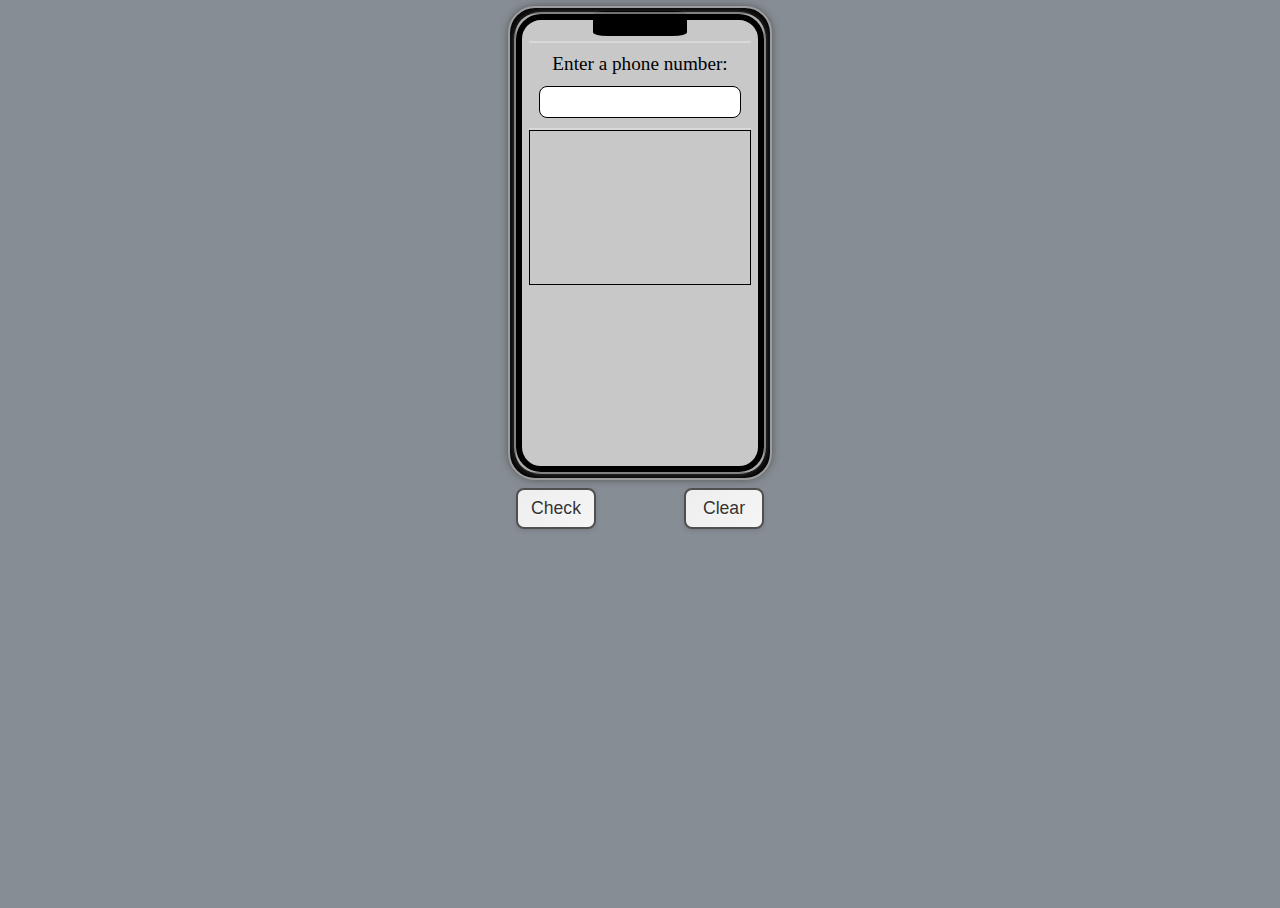
<file: Projects/Number_validator/index.html>
<!DOCTYPE html>
<html lang="en">
<head>
    <meta charset="UTF-8">
    <meta name="viewport" content="width=device-width, initial-scale=1.0">
    <link rel='stylesheet' href='styles.css'>
</head>
<body>
    <main id='main'>
    <div class='case1'>
        <div class='case2'>
          <p id='part'></p>
          
          <div id='input'>
             <label for='user-input'>Enter a phone number:</label>
             <input type='text' id='user-input' maxlength='18'>
          </div>

                <div id='results-div'></div>
        </div>

        <div id='btn'>
            <button id='check-btn'>Check</button>
            <button id='clear-btn'>Clear</button>
        </div>
        
    </div>
    </main>

    <script src='script.js'></script>
</body>
</html>
</file>
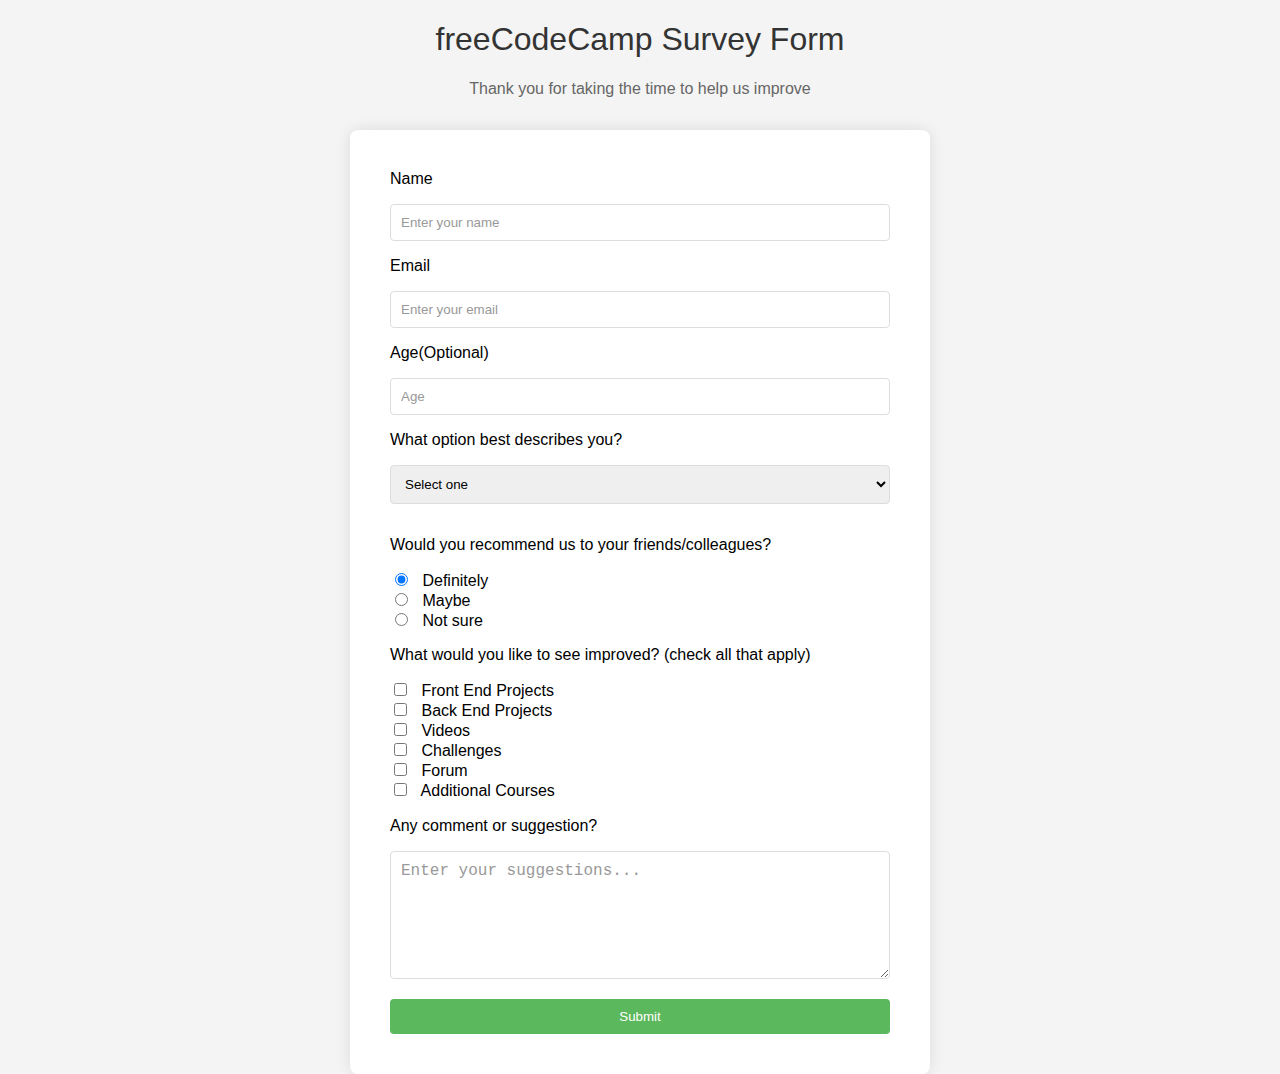
<file: Projects/survey_form/index.html>
<!DOCTYPE html>
<html lang="en">
<head>
<meta charset="utf-8">
<meta name="viewport" content="width=device-width, initial-scale=1.0">
<link rel="stylesheet" href="/Projects/survey_form/styles.css">
<title>freeCodeCamp Survey Form</title>
</head>
<body>

    <!--
        First Project That I made.
        Not at all perfect ;) 
-->

<header>
  <h1 id='title'>freeCodeCamp Survey Form</h1>
  <p id='description'>Thank you for taking the time to help us improve</p>
</header>

<main>
  <form id="survey-form">
      <label for="name" id="name-label">Name</label>
      <input type="text" id="name" class="pi" placeholder="Enter your name" required>

      <label for="email" id="email-label">Email</label>
      <input required type="email" id="email" class="pi" placeholder="Enter your email">

      <label for="number" id="number-label">Age(Optional)</label>
      <input type="number" id="number" class="pi" placeholder="Age" min='14' max='110'>

      <label for="dropdown" id="dropdown-label">What option best describes you?</label>
      <select class="pi" id="dropdown" required>
        <option>Select one</option>
        <option>Full time job</option>
        <option>Full time learner</option>
        <option>Student</option>
        <option>Prefer not to say</option>
        <option>Other</option>
      </select>

      <p id="p1">Would you recommend us to your friends/colleagues?</p>

      <div>
        <input type="radio" id="btn1" name="radiobtn" class="radio" checked value='Definitely'>
        <label for="btn1">Definitely</label>
      </div>

      <div>
        <input type="radio" id="btn2" name="radiobtn" class="radio" value='Maybe'>
        <label for="btn2">Maybe</label>
      </div>

      <div>
        <input type="radio" id="btn3" name="radiobtn" class="radio" value='Not sure'>
        <label for="btn3">Not sure</label>
      </div>

      <p id="p2">What would you like to see improved? (check all that apply)</p>

      <div>
        <input type="checkbox" id="chk1" value="Front End Projects">
        <label for="chk1">Front End Projects</label>
      </div>

      <div>
        <input type="checkbox" id="chk2" value="Back End Projects">
        <label for="chk2">Back End Projects</label>
      </div>

      <div>
        <input type="checkbox" id="chk3" value="Videos">
        <label for="chk3">Videos</label>
      </div>

      <div>
        <input type="checkbox" id="chk4" value="Challenges">
        <label for="chk4">Challenges</label>
      </div>

      <div>
        <input type="checkbox" id="chk5" value="Forum">
        <label for="chk5">Forum</label>
      </div>

      <div>
        <input type="checkbox" id="chk6" value="Additional Courses">
        <label for="chk6">Additional Courses</label>
      </div>

      <label id="cmnt" for="comment">Any comment or suggestion?</label>
      <textarea id="comment" placeholder="Enter your suggestions..." required></textarea>

    <input id='submit' type="submit" value="Submit">
  </form>
</main>

</body>
</html>
</file>
<file: Projects/Number_validator/styles.css>
:root{
  --case-height: 470px;
}
*{
  margin: 0;
  padding: 0;
  box-sizing: border-box;
}
body{
  background-color: #868d94;
  height: 100vh;
  overflow: hidden;
}

#main{
  width: min-content;
  margin: 0.5rem auto;
}
.case1{
  width: 260px;
  height: var(--case-height);
}

.case1,.case2{
  border: 6px solid;
  outline: 2px solid rgba(190,190,190,0.6);
  border-radius: 25px;
  box-shadow: 0 0 10px 1px rgb(80,80,80);
  background: rgb(200,200,200);
}

p{
  height: 25px;
  width: 40%;
  margin: -10px auto;
  background: black;
  border-radius: 15%;
}

.case2{
  width: 100%;
  height: 100%;
  padding: 1px;
}

#input{
  margin: 15px auto 0;
  width: 95%;
  text-align: center;
  padding: 10px;
  border-top: 2px solid rgba(240,240,240,0.4);
  border-bottom: 2px solid rgba(240,240,240,0.4);
}

label{
  font-size: 1.2rem;
  width: 100%;
}

input{
  margin-top: 0.7rem;
  height: 2rem;
  width: 100%;
  border-radius: 0.5rem;
  border: 1px solid;
  font-size: 1.1rem;
  padding: 10px;
  text-align: center;
}

#results-div{
  text-align: center;
  font-size: 1rem;
  width: 95%;
  margin: 0 auto;
  padding: 0px 10px 2px 0;
  overflow: auto;
  height: calc(var(--case-height) - 35vh);
  line-height: 1.2;
  border: 1px solid;
}



#btn {
  margin: 1rem auto;
  width: 100%;
  display: flex;
  justify-content: space-between;
}

#check-btn, #clear-btn {
  font-size: 1.1rem;
  padding: 0.5rem;
  border: 2px solid #4F4F4F;
  border-radius: 8px;
  width: 5rem;
  background: linear-gradient(135deg, #EEE 0%, #F5F5F5 100%);
  color: #333;
  text-shadow: 0 1px 1px rgba(255, 255, 255, 0.8);
  box-shadow: 0 2px 4px rgba(0, 0, 0, 0.1);
}

#check-btn:hover, #clear-btn:hover {
  background: linear-gradient(135deg, #DDD 0%, #F0F0F0 100%);
}

#check-btn:active, #clear-btn:active {
  background: linear-gradient(135deg, #CCC 0%, #E0E0E0 100%);
  box-shadow: inset 0 1px 2px rgba(0, 0, 0, 0.1);
}
</file>
<file: Projects/survey_form/styles.css>
body {
  font-family: 'Roboto', sans-serif;
  background-color: #f4f4f4;
  margin: 0;
  padding: 0;
  height: 100vh;
}


header {
  text-align: center;
  margin-bottom: 20px;
}

#title {
  color: #333;
  font-size: 2em;
  font-weight: 300;
}

#description {
  color: #666;
  font-size: 1em;
}

#survey-form {
  background: white;
  padding: 40px;
  border-radius: 8px;
  box-shadow: 0 0 15px rgba(0, 0, 0, 0.1); 
  width: 100%;
  max-width: 500px;
  margin: 2rem auto;
}

input[type="text"],
input[type="email"],
input[type="number"],
select,
textarea {
  width: 100%;
  padding: 10px;
  margin-top: 1rem;
  margin-bottom: 1rem;
  border: 1px solid #ddd;
  border-radius: 4px;
  box-sizing: border-box;
}

textarea{
  font-size: 1rem;
  height: 8rem;
}
#cmnt{
  margin-top: 1.1rem ;
  display: inline-block;
}
::placeholder {
  color: #999;
}

.radio,
[type="checkbox"] {
  margin-right: 10px;
}

#submit {
  width: 100%;
  padding: 10px;
  background-color: #5cb85c;
  color: white;
  border: none;
  border-radius: 4px;
  cursor: pointer;
}
</file>
